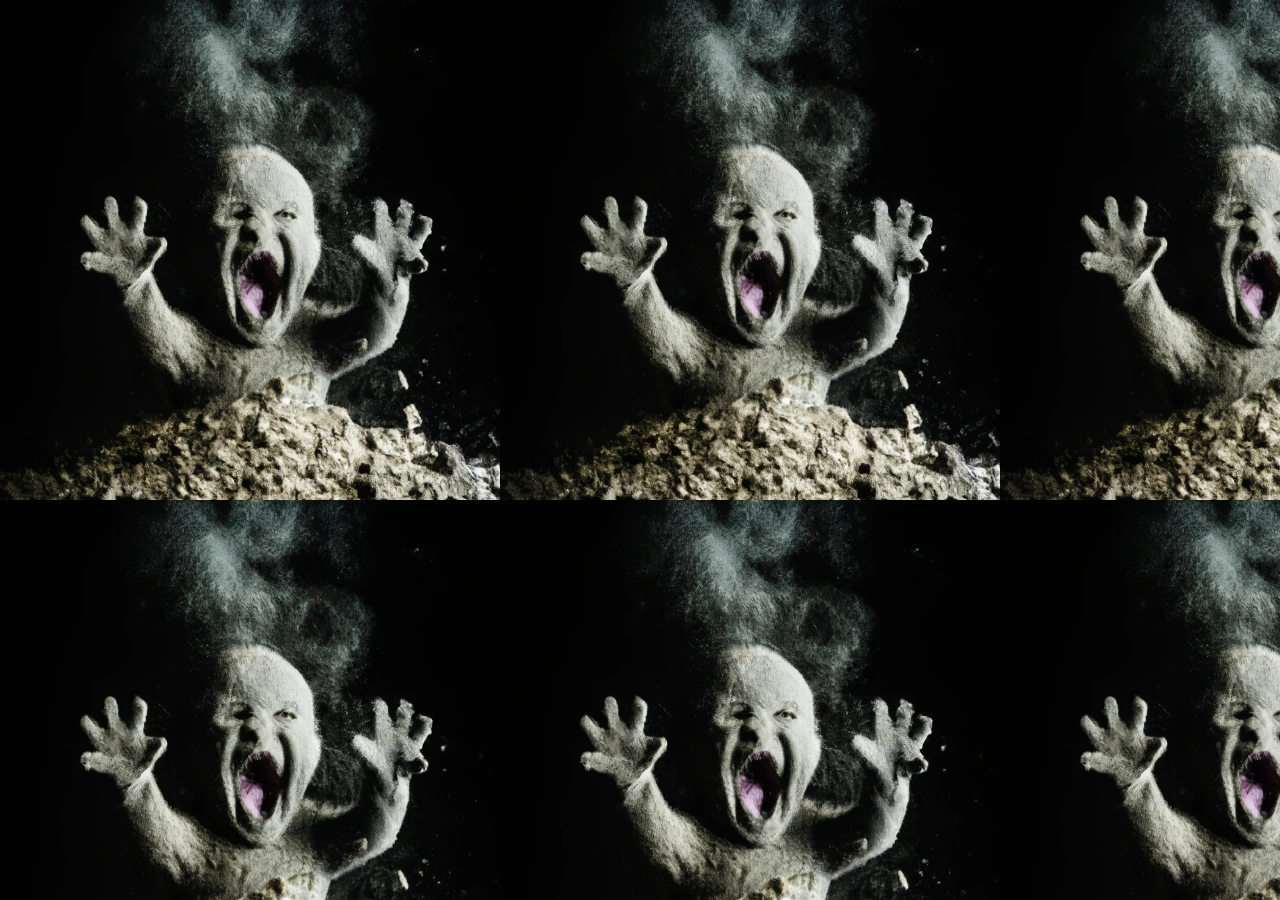
<file: lemmeout.html>
<!DOCTYPE html>
<html lang="en-US">
<head>
	<meta charset="utf-8">
	<title>me asf</title>
	<link rel="stylesheet" href="notstylish.css">
</head>
<a href="index.html">
	<body>

		<div id="j">
			
		</div>

	</body>		
</a>
</file>
<file: notstylish.css>
body{
	background-image: url("Ash_baby.webp");
}
#j {
	position: absolute;
	height: 99%;
	width: 99%;
}
</file>
